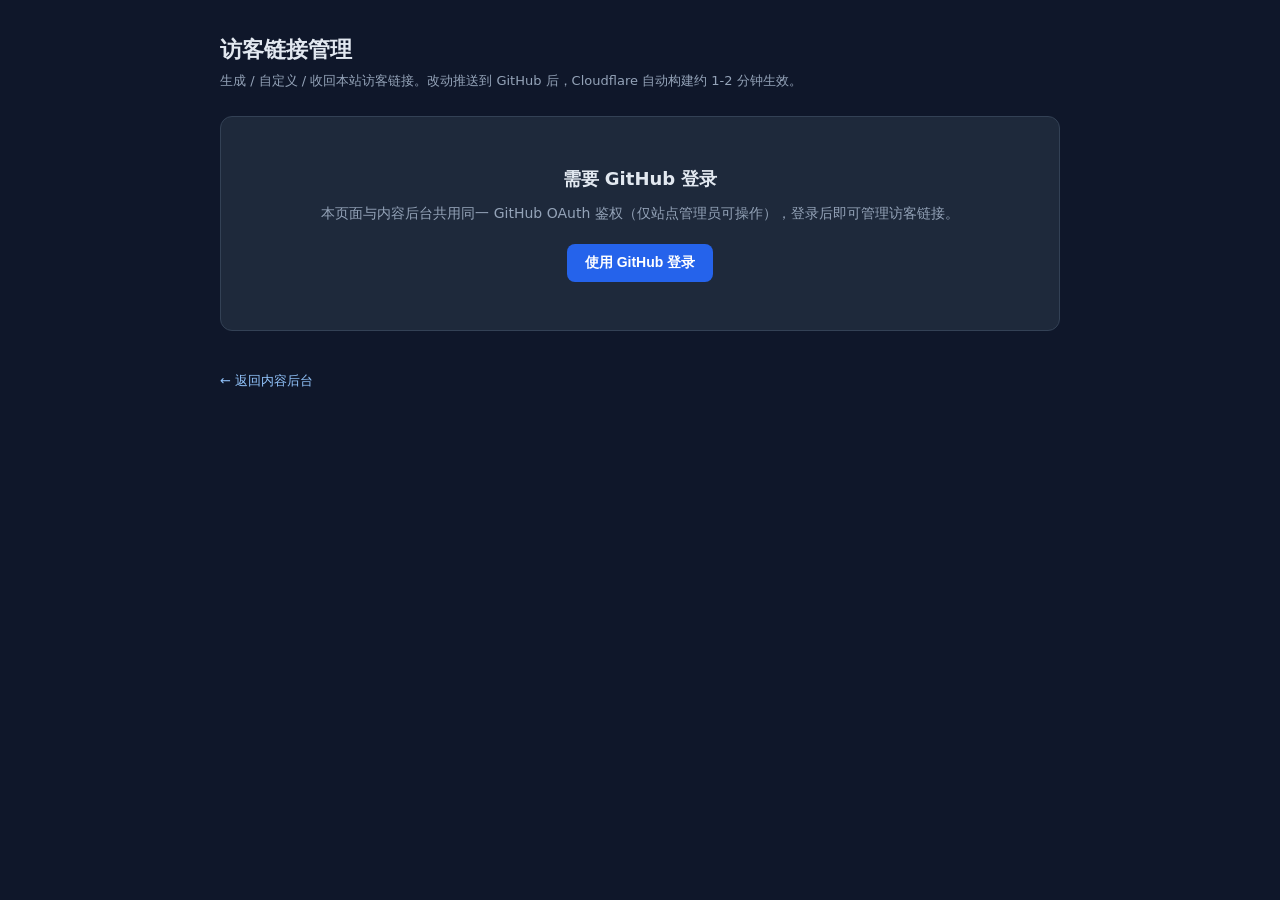
<file: admin/links/index.html>
<!DOCTYPE html>
<html lang="zh-CN">
<head>
  <meta charset="utf-8" />
  <meta name="viewport" content="width=device-width, initial-scale=1.0" />
  <meta name="robots" content="noindex, nofollow" />
  <title>访客链接管理 · 作品集后台</title>
  <style>
    * { box-sizing: border-box; }
    body {
      margin: 0;
      min-height: 100vh;
      background: #0f172a;
      color: #e2e8f0;
      font: 14px/1.6 system-ui, -apple-system, "PingFang SC", "Microsoft YaHei", sans-serif;
    }
    .wrap { max-width: 880px; margin: 0 auto; padding: 32px 20px 48px; }
    h1 { font-size: 22px; margin: 0 0 4px; }
    .sub { color: #94a3b8; font-size: 13px; margin: 0 0 24px; }
    .card {
      background: #1e293b;
      border: 1px solid #334155;
      border-radius: 12px;
      padding: 20px;
      margin-bottom: 16px;
    }
    .btn {
      display: inline-block;
      border: 0;
      border-radius: 8px;
      padding: 10px 18px;
      font-size: 14px;
      font-weight: 600;
      cursor: pointer;
      color: #fff;
      background: #2563eb;
      text-decoration: none;
    }
    .btn:hover { filter: brightness(1.1); }
    .btn.primary { background: #16a34a; }
    .btn.danger { background: #dc2626; }
    .btn.small { padding: 6px 12px; font-size: 13px; }
    .btn:disabled { opacity: 0.5; cursor: not-allowed; }
    table { width: 100%; border-collapse: collapse; }
    th, td { text-align: left; padding: 10px 8px; border-bottom: 1px solid #334155; vertical-align: middle; }
    th { color: #94a3b8; font-weight: 600; font-size: 13px; }
    td .code { font-family: ui-monospace, Consolas, monospace; font-size: 15px; font-weight: 700; letter-spacing: 1px; }
    .url { color: #7dd3fc; font-size: 12px; word-break: break-all; }
    .tag {
      display: inline-block; padding: 2px 8px; border-radius: 999px;
      font-size: 12px; background: #14532d; color: #86efac;
    }
    .tag.revoked { background: #7f1d1d; color: #fca5a5; }
    .muted { color: #94a3b8; font-size: 12px; }
    .empty { color: #94a3b8; text-align: center; padding: 24px 0; }
    .alert {
      border-radius: 8px; padding: 12px 14px; margin: 12px 0;
      font-size: 13px; line-height: 1.6;
    }
    .alert.info { background: #0c4a6e; color: #bae6fd; }
    .alert.ok { background: #14532d; color: #bbf7d0; }
    .alert.err { background: #7f1d1d; color: #fecaca; }
    .login-box { text-align: center; padding: 48px 20px; }
    .login-box h2 { margin: 0 0 8px; font-size: 18px; }
    .login-box p { color: #94a3b8; margin: 0 0 20px; }
    .back { display: inline-block; margin-top: 24px; color: #93c5fd; font-size: 13px; text-decoration: none; }
    .new-link { background: #0f172a; border: 1px dashed #2563eb; border-radius: 8px; padding: 12px 14px; margin-top: 12px; word-break: break-all; }
    .new-link a { color: #7dd3fc; font-weight: 600; }
    .copied-hint { color: #86efac; font-size: 12px; margin-left: 8px; }
    .gen-row { display: flex; align-items: center; gap: 12px; flex-wrap: wrap; }
    .custom-row {
      display: flex; align-items: center; gap: 10px;
      margin-top: 14px; padding-top: 14px; border-top: 1px dashed #334155;
      flex-wrap: wrap;
    }
    .custom-row input {
      flex: 1; min-width: 220px;
      border: 1px solid #475569; border-radius: 8px;
      background: #0f172a; color: #e2e8f0;
      font-size: 14px; font-family: ui-monospace, Consolas, monospace;
      letter-spacing: 1px; padding: 10px 12px; outline: none;
    }
    .custom-row input:focus { border-color: #2563eb; }
    .custom-row input::placeholder { color: #64748b; font-family: system-ui, sans-serif; letter-spacing: 0; }
  </style>
</head>
<body>
  <div class="wrap">
    <h1>访客链接管理</h1>
    <p class="sub">生成 / 自定义 / 收回本站访客链接。改动推送到 GitHub 后，Cloudflare 自动构建约 1-2 分钟生效。</p>

    <div id="alertBox"></div>

    <!-- 未登录视图 -->
    <div id="loginView" class="card login-box" style="display:none">
      <h2>需要 GitHub 登录</h2>
      <p>本页面与内容后台共用同一 GitHub OAuth 鉴权（仅站点管理员可操作），登录后即可管理访客链接。</p>
      <button id="loginBtn" class="btn">使用 GitHub 登录</button>
    </div>

    <!-- 已登录视图 -->
    <div id="mainView" style="display:none">
      <div class="card">
        <div class="gen-row">
          <button id="generateBtn" class="btn primary">生成新访客链接</button>
          <span class="muted">每次生成随机 8 位访问码，追加进站点访客码列表并自动提交推送</span>
        </div>
        <div class="custom-row">
          <input id="customCode" type="text" maxlength="16" placeholder="输入自定义访客码（4-16 位字母或数字，自动转大写）" autocomplete="off" />
          <button id="customBtn" class="btn">添加自定义访客码</button>
          <span class="muted">自定义码按你指定的内容写入访客码列表并自动提交推送，同样约 1-2 分钟生效</span>
        </div>
      </div>

      <div class="card">
        <h2 style="font-size:16px;margin:0 0 8px">当前访客码列表</h2>
        <table>
          <thead>
            <tr><th>访问码</th><th>访客链接</th><th>生成时间</th><th>状态</th><th>操作</th></tr>
          </thead>
          <tbody id="codeRows"></tbody>
        </table>
        <div id="emptyRow" class="empty" style="display:none">暂无访客码，点击上方按钮生成第一个。</div>
      </div>

      <div id="deployHint" class="alert info" style="display:none">
        已推送到 GitHub main 分支。Cloudflare 自动构建约 1-2 分钟生效；生效前站点仍按旧的 access.json 校验，
        新链接请稍候再使用（收回的链接在构建完成后立即失效）。
      </div>
    </div>

    <a class="back" href="/admin/">← 返回内容后台</a>
  </div>

  <script>
    (function () {
      var TOKEN_KEY = "portfolio_links_token";
      var loginView = document.getElementById("loginView");
      var mainView = document.getElementById("mainView");
      var alertBox = document.getElementById("alertBox");
      var codeRows = document.getElementById("codeRows");
      var emptyRow = document.getElementById("emptyRow");
      var deployHint = document.getElementById("deployHint");

      function token() {
        return sessionStorage.getItem(TOKEN_KEY) || "";
      }

      function setAlert(type, text) {
        alertBox.innerHTML = '<div class="alert ' + type + '">' + escapeHtml(text) + "</div>";
      }

      function clearAlert() {
        alertBox.innerHTML = "";
      }

      function escapeHtml(s) {
        return String(s)
          .replace(/&/g, "&amp;")
          .replace(/</g, "&lt;")
          .replace(/>/g, "&gt;")
          .replace(/"/g, "&quot;");
      }

      function showLogin() {
        loginView.style.display = "block";
        mainView.style.display = "none";
      }

      function showMain() {
        loginView.style.display = "none";
        mainView.style.display = "block";
      }

      /* ---------- OAuth：复用 /api/auth → GitHub → /api/callback 弹窗协议 ---------- */
      var oauthWindow = null;

      function startLogin() {
        clearAlert();
        oauthWindow = window.open("/api/auth", "portfolio_links_oauth", "width=560,height=700");
        if (!oauthWindow) {
          setAlert("err", "弹窗被浏览器拦截，请允许本站弹出窗口后重试。");
          return;
        }
        setAlert("info", "正在跳转 GitHub 授权…");
      }

      window.addEventListener("message", function (event) {
        // Decap 弹窗握手：弹窗发来 authorizing:github，我们回复相同字符串
        if (event.data === "authorizing:github") {
          if (event.source) {
            try {
              event.source.postMessage("authorizing:github", event.origin);
            } catch (err) {
              event.source.postMessage("authorizing:github", "*");
            }
          }
          return;
        }
        // 回调结果：authorization:github:success:{"token":"..."} 或 error
        if (typeof event.data === "string" && event.data.indexOf("authorization:github:") === 0) {
          var raw = event.data.slice("authorization:github:".length);
          var sep = raw.indexOf(":");
          if (sep === -1) return;
          var status = raw.slice(0, sep);
          var payloadText = raw.slice(sep + 1);
          var payload = null;
          try {
            payload = JSON.parse(payloadText);
          } catch (err) {
            payload = null;
          }
          if (status === "success" && payload && payload.token) {
            sessionStorage.setItem(TOKEN_KEY, payload.token);
            clearAlert();
            showMain();
            loadCodes();
          } else {
            setAlert("err", "登录失败：" + (payload && payload.message ? payload.message : "未知错误"));
            showLogin();
          }
          if (oauthWindow) {
            try { oauthWindow.close(); } catch (err) {}
            oauthWindow = null;
          }
        }
      });

      /* ---------- API 调用 ---------- */
      function apiCall(path, options) {
        var headers = { Authorization: "Bearer " + token() };
        var opts = { method: options && options.method ? options.method : "GET", headers: headers };
        if (options && options.body) {
          opts.body = JSON.stringify(options.body);
          headers["Content-Type"] = "application/json";
        }
        return fetch(path, opts).then(function (resp) {
          return resp.json().catch(function () {
            return { ok: false, error: "服务器返回异常（HTTP " + resp.status + "）" };
          });
        });
      }

      function loadCodes() {
        clearAlert();
        apiCall("/api/links").then(function (res) {
          if (!res.ok) {
            if (res.error && /登录|无效|拒绝/.test(res.error)) {
              sessionStorage.removeItem(TOKEN_KEY);
              setAlert("err", res.error);
              showLogin();
            } else {
              setAlert("err", res.error || "加载列表失败");
            }
            return;
          }
          renderCodes(res.codes || []);
        });
      }

      function renderCodes(codes) {
        codeRows.innerHTML = "";
        if (!codes.length) {
          emptyRow.style.display = "block";
          return;
        }
        emptyRow.style.display = "none";
        codes.forEach(function (item) {
          var tr = document.createElement("tr");
          var createdAt = item.createdAt
            ? formatTime(item.createdAt)
            : (item.note || "初始保留码");
          tr.innerHTML =
            '<td><span class="code">' + escapeHtml(item.code) + "</span></td>" +
            '<td><div class="url"><a href="' + escapeAttr(item.url) + '" target="_blank" rel="noopener">' +
            escapeHtml(item.url) + "</a></div></td>" +
            '<td class="muted">' + escapeHtml(createdAt) + "</td>" +
            '<td><span class="tag">有效</span></td>' +
            '<td><button class="btn danger small" data-code="' + escapeAttr(item.code) + '">收回</button></td>';
          codeRows.appendChild(tr);
        });
        codeRows.querySelectorAll("button[data-code]").forEach(function (btn) {
          btn.addEventListener("click", function () {
            revokeCode(btn.getAttribute("data-code"));
          });
        });
      }

      function formatTime(iso) {
        var d = new Date(iso);
        if (isNaN(d.getTime())) return iso;
        function p(n) { return n < 10 ? "0" + n : String(n); }
        return d.getFullYear() + "-" + p(d.getMonth() + 1) + "-" + p(d.getDate()) + " " +
          p(d.getHours()) + ":" + p(d.getMinutes());
      }

      function escapeAttr(s) {
        return String(s)
          .replace(/&/g, "&amp;")
          .replace(/"/g, "&quot;")
          .replace(/</g, "&lt;")
          .replace(/>/g, "&gt;");
      }

      function generate() {
        var btn = document.getElementById("generateBtn");
        btn.disabled = true;
        clearAlert();
        apiCall("/api/links", { method: "POST", body: { action: "generate" } }).then(function (res) {
          btn.disabled = false;
          if (!res.ok) {
            setAlert("err", res.error || "生成失败");
            return;
          }
          var box =
            '<div class="alert ok">已生成新访客链接，并推送到 GitHub：</div>' +
            '<div class="new-link"><a href="' + escapeAttr(res.url) + '" target="_blank" rel="noopener">' +
            escapeHtml(res.url) + "</a></div>";
          alertBox.innerHTML = box;
          deployHint.style.display = "block";
          loadCodes();
        });
      }

      function revokeCode(code) {
        if (!window.confirm("确定收回访客码 " + code + " 吗？收回后该链接立即失效，不可恢复。")) return;
        var btn = null;
        codeRows.querySelectorAll("button[data-code]").forEach(function (b) {
          if (b.getAttribute("data-code") === code) btn = b;
        });
        if (btn) btn.disabled = true;
        clearAlert();
        apiCall("/api/links", { method: "POST", body: { action: "revoke", code: code } }).then(function (res) {
          if (!res.ok) {
            setAlert("err", res.error || "收回失败");
            if (btn) btn.disabled = false;
            return;
          }
          setAlert("ok", "已收回访客码 " + code + " 并推送到 GitHub。");
          deployHint.style.display = "block";
          loadCodes();
        });
      }

      function addCustom() {
        var input = document.getElementById("customCode");
        var raw = input.value.trim();
        if (!raw) {
          setAlert("err", "请输入要添加的自定义访客码");
          input.focus();
          return;
        }
        var btn = document.getElementById("customBtn");
        btn.disabled = true;
        clearAlert();
        apiCall("/api/links", { method: "POST", body: { action: "custom", code: raw } }).then(function (res) {
          btn.disabled = false;
          if (!res.ok) {
            setAlert("err", res.error || "添加失败");
            return;
          }
          input.value = "";
          var box =
            '<div class="alert ok">已添加自定义访客码 <strong>' + escapeHtml(res.code) + '</strong>，并推送到 GitHub：</div>' +
            '<div class="new-link"><a href="' + escapeAttr(res.url) + '" target="_blank" rel="noopener">' +
            escapeHtml(res.url) + "</a></div>";
          alertBox.innerHTML = box;
          deployHint.style.display = "block";
          loadCodes();
        });
      }

      /* ---------- 初始化 ---------- */
      document.getElementById("loginBtn").addEventListener("click", startLogin);
      document.getElementById("generateBtn").addEventListener("click", generate);
      document.getElementById("customBtn").addEventListener("click", addCustom);
      document.getElementById("customCode").addEventListener("keydown", function (e) {
        if (e.key === "Enter") addCustom();
      });

      if (token()) {
        showMain();
        loadCodes();
      } else {
        showLogin();
      }
    })();
  </script>
</body>
</html>
</file>
